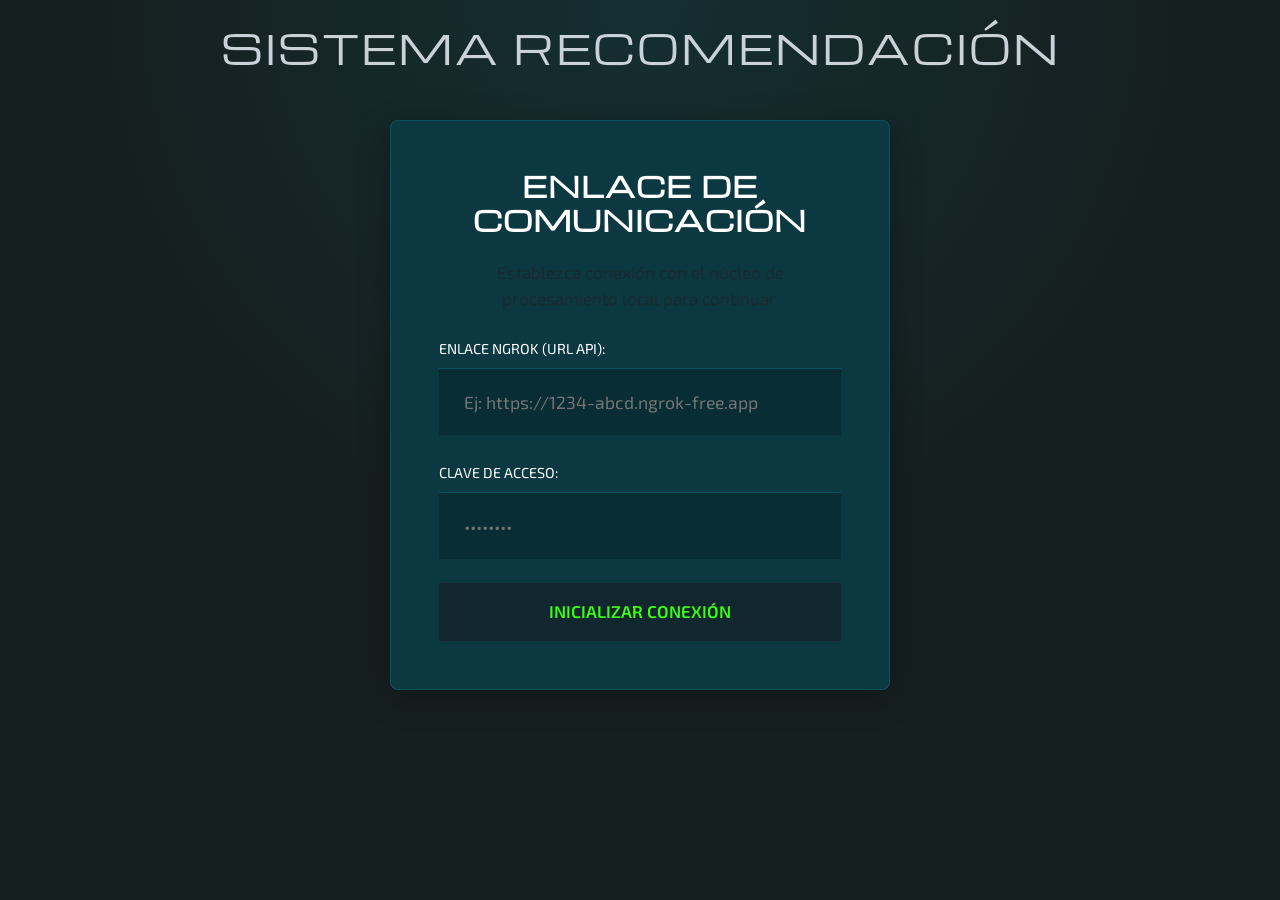
<file: frontend/index.html>
<!DOCTYPE html>
<html lang="es">
<head>
    <meta charset="UTF-8">
    <meta name="viewport" content="width=device-width, initial-scale=1.0">
    <title>PsychoRecommend AI - Terminal de Análisis</title>
    <link href="https://fonts.googleapis.com/css2?family=Exo+2:wght@300;400;600&family=Michroma&family=Roboto+Mono&display=swap" rel="stylesheet">
    <link href="https://cdn.jsdelivr.net/npm/bootstrap@5.3.0/dist/css/bootstrap.min.css" rel="stylesheet">
    <link rel="stylesheet" href="https://cdnjs.cloudflare.com/ajax/libs/font-awesome/6.5.1/css/all.min.css">
    <link rel="stylesheet" href="style.css">
</head>
<body>

<div class="container-fluid py-4">
    <div class="header-hud text-center mb-5">
        <h1 class="glitch-text">SISTEMA RECOMENDACIÓN</h1>
    </div>

    <div id="login-section" class="terminal-card mx-auto p-5 text-center" style="max-width: 500px;">
        <h3 class="mb-4 text-white" style="font-family: 'Michroma';">ENLACE DE COMUNICACIÓN</h3>
        <p class="text-muted mb-4">Establezca conexión con el núcleo de procesamiento local para continuar.</p>
        
        <div class="mb-4 text-start">
            <label class="text-white mb-2" style="font-size: 0.9rem;">ENLACE NGROK (URL API):</label>
            <input type="text" id="api-url-input" class="cyber-input w-100" placeholder="Ej: https://1234-abcd.ngrok-free.app">
        </div>
        
        <div class="mb-4 text-start">
            <label class="text-white mb-2" style="font-size: 0.9rem;">CLAVE DE ACCESO:</label>
            <input type="password" id="password-input" class="cyber-input w-100" placeholder="••••••••">
        </div>

        <button id="btn-login" class="cyber-button w-100 py-3" style="color: var(--neon-green); border-color: var(--neon-green);">INICIALIZAR CONEXIÓN</button>
        <p id="login-error" class="text-danger mt-3 d-none" style="font-weight: bold;"></p>
    </div>

    <div id="home-section" class="terminal-card mx-auto p-5 text-center d-none">
        <h3 class="mb-4" style="color: var(--neon-cyan); font-weight: bold; text-shadow: 0 0 10px rgba(0, 229, 255, 0.5);">BIENVENIDO AL NÚCLEO DE ANÁLISIS</h3>
        <p class="mb-5 text-white" style="font-size: 1.2rem; opacity: 0.9;">Seleccione un protocolo para continuar:</p>
        
        <div class="d-flex flex-column gap-4 align-items-center max-w-md mx-auto" style="max-width: 400px;">
            <button id="btn-start-chat" class="cyber-button w-100 py-3" style="color: var(--neon-cyan);">INICIAR CHAT</button>
            <button id="btn-info" class="cyber-button w-100 py-3" style="color: var(--neon-cyan);">INFORMACIÓN</button>
            <button id="btn-disconnect" class="cyber-button-alt w-100 py-3 mt-3" style="color: var(--neon-red);">DESCONECTAR SISTEMA</button>
        </div>
    </div>

    <div id="info-section" class="terminal-card mx-auto p-5 d-none">
        <h3 class="mb-4 text-center" style="color: var(--neon-blue);"><i class="fa-solid fa-circle-info me-2"></i> INFORMACIÓN DEL SISTEMA</h3>
        <div class="info-text mb-5" style="line-height: 1.8; font-size: 1.1rem; color: #ccc;">
            <p>Este sistema experto utiliza Inteligencia Artificial avanzada para analizar su personalidad a través de una breve entrevista conversacional.</p>
            <p>Basándose en sus respuestas y en el procesamiento de lenguaje natural, el sistema calculará su arquetipo <strong>MBTI</strong> y los porcentajes de sus cinco grandes rasgos de personalidad (<strong>OCEAN</strong>).</p>
            <p>Finalmente, un motor de correlación matemática traducirá su perfil psicológico en afinidades de géneros, sugiriéndole películas, series, música y videojuegos que encajen perfectamente con su forma de ser.</p>
        </div>
        <div class="text-center">
            <button id="btn-back-home" class="cyber-button">VOLVER AL MENÚ</button>
        </div>
    </div>

    <div id="chat-section" class="terminal-card mx-auto d-none">
        <div class="terminal-header d-flex justify-content-between align-items-center">
            <span><i class="fa-solid fa-terminal me-2"></i> INTERFAZ DE CAPTURA NEURONAL</span>
            <button id="btn-abort-chat" class="btn btn-sm" style="color: var(--neon-red); border: 1px solid var(--neon-red); border-radius: 0; font-family: 'Exo 2'; font-weight: bold; background: rgba(255, 49, 49, 0.1);">ABORTAR Y VOLVER</button>
        </div>
        <div class="chat-box" id="chat-box"></div>
        
        <div id="input-area" class="terminal-input-area d-flex">
            <textarea id="user-input" class="cyber-input cyber-textarea" placeholder="INGRESE RESPUESTA... (Enter para enviar, Shift+Enter para salto de línea)"></textarea>
            <button id="send-btn" class="cyber-button">ENVIAR</button>
        </div>
        
        <div id="analyze-area" class="d-none w-100">
            <button id="btn-start-analysis" class="cyber-button w-100 py-3" style="color: var(--neon-green); border-top: 1px solid rgba(57, 255, 20, 0.3); font-size: 1.1rem; background: rgba(57, 255, 20, 0.05); transition: 0.3s;">
                [ EJECUTAR ANÁLISIS DE CONVERSACIÓN ]
            </button>
        </div>
    </div>

    <div id="loading-section" class="text-center mt-5 d-none">
        <div class="cyber-loader"></div>
        <h2 id="loading-text" class="loading-text mt-4">ESTABLECIENDO CONEXIÓN...</h2>
    </div>

    <div id="results-section" class="d-none">
        <div class="d-flex flex-wrap justify-content-center align-items-center mb-4 gap-3">
            <ul class="nav nav-pills custom-nav-tabs m-0" id="myTab" role="tablist">
                <li class="nav-item"><button class="nav-link tab-chat" data-bs-toggle="tab" data-bs-target="#tab-chat"><i class="fa-solid fa-comments"></i> CONVERSACIÓN</button></li>
                <li class="nav-item"><button class="nav-link active tab-mbti" data-bs-toggle="tab" data-bs-target="#tab-mbti"><i class="fa-solid fa-brain"></i> MBTI</button></li>
                <li class="nav-item"><button class="nav-link tab-ocean" data-bs-toggle="tab" data-bs-target="#tab-ocean"><i class="fa-solid fa-chart-simple"></i> OCEAN</button></li>
                <li class="nav-item"><button class="nav-link tab-series" data-bs-toggle="tab" data-bs-target="#tab-series"><i class="fa-solid fa-tv"></i> SERIES</button></li>
                <li class="nav-item"><button class="nav-link tab-pelis" data-bs-toggle="tab" data-bs-target="#tab-pelis"><i class="fa-solid fa-film"></i> CINE</button></li>
                <li class="nav-item"><button class="nav-link tab-musica" data-bs-toggle="tab" data-bs-target="#tab-musica"><i class="fa-solid fa-music"></i> MÚSICA</button></li>
                <li class="nav-item"><button class="nav-link tab-juegos" data-bs-toggle="tab" data-bs-target="#tab-juegos"><i class="fa-solid fa-gamepad"></i> JUEGOS</button></li>
            </ul>
            <button id="btn-restart-system" class="cyber-button-alt py-2" style="color: var(--neon-red); border-color: var(--neon-red);">VOLVER AL INICIO</button>
        </div>

        <div class="tab-content terminal-card p-4 mx-auto" id="myTabContent" style="max-width: 1000px;">
            <div class="tab-pane fade" id="tab-chat"><div class="chat-box readonly-chat" id="chat-history-box" style="height: 650px;"></div></div>
            
            <div class="tab-pane fade show active" id="tab-mbti">
                <div class="text-center">
                    <h1 id="mbti-title" class="mbti-huge"></h1>
                    <h2 id="mbti-subtitle" class="mbti-huge"></h2>
                    <p id="mbti-desc" class="mbti-text lead px-5"></p>
                </div>
            </div>

            <div class="tab-pane fade" id="tab-ocean">
                <h4 class="mb-4 text-center" style="color: var(--neon-cyan);">PERFIL DE RASGOS OCEAN</h4>
                <div class="row" id="ocean-container"></div>
            </div>

            <div class="tab-pane fade" id="tab-series">
                <h5 class="mb-4 text-uppercase" style="color: var(--neon-green);">TOP GÉNEROS: <span id="series-genres" class="text-white"></span></h5>
                <div id="series-list"></div>
            </div>
            
            <div class="tab-pane fade" id="tab-pelis">
                <h5 class="mb-4 text-uppercase" style="color: var(--neon-red);">TOP GÉNEROS: <span id="pelis-genres" class="text-white"></span></h5>
                <div id="pelis-list"></div>
            </div>

            <div class="tab-pane fade" id="tab-musica">
                <h5 class="mb-4 text-uppercase" style="color: var(--neon-yellow);">TOP GÉNEROS: <span id="musica-genres" class="text-white"></span></h5>
                <div id="musica-list" ></div>
            </div>

            <div class="tab-pane fade" id="tab-juegos">
                <h5 class="mb-4 text-uppercase" style="color: var(--neon-purple);">TOP GÉNEROS: <span id="juegos-genres" class="text-white"></span></h5>
                <div id="juegos-list"></div>
            </div>
        </div>
    </div>
</div>

<script src="https://cdn.jsdelivr.net/npm/bootstrap@5.3.0/dist/js/bootstrap.bundle.min.js"></script>
<script src="app.js"></script>
</body>
</html>
</file>
<file: frontend/style.css>
:root {
    /* Paleta más profunda y limpia */
    --cyber-bg: #161f20; 
    --cyber-panel: rgba(22, 27, 34, 0.6); /* Transparente para efecto cristal */
    --neon-cyan: #00e5ff;
    --neon-magenta: #ff00ff;
    --neon-green: #39ff14;
    --neon-blue: #4d4dff;
    --neon-red: #ff3131;
    --neon-yellow: #fff01f;
    --neon-purple: #bc13fe;
    --text-main: #c9d1d9;
    --text-muted: #8b949e;
}

body {
    background-color: var(--cyber-bg);
    color: var(--text-main);
    font-family: 'Exo 2', sans-serif; 
    font-size: 17px; 
    /* Fondo limpio con un sutil brillo superior en lugar de cuadrícula pesada */
    background-image: radial-gradient(circle at 50% 0%, rgba(0, 229, 255, 0.08) 0%, transparent 50%);
    background-attachment: fixed;
}

/* Tipografía jerárquica más limpia */
h1, h2, .glitch-text { 
    font-family: 'Michroma', sans-serif; 
    letter-spacing: 2px;
}
h3, h4, h5, .nav-link, .terminal-header {
    font-family: 'Exo 2', sans-serif;
    font-weight: 600;
    letter-spacing: 1px;
}

/* CONTENEDORES (Efecto Cristal Minimalista) */
.terminal-card {
    background: #0b3841;
    backdrop-filter: blur(12px); /* Efecto cristal */
    -webkit-backdrop-filter: blur(12px);
    border: 1px solid rgba(0, 229, 255, 0.15); /* Borde muy sutil */
    box-shadow: 0 8px 32px rgba(0, 0, 0, 0.3);
    width: 95%; 
    max-width: 1100px; 
    border-radius: 8px;
    overflow: hidden;
}

.terminal-header { 
    background: rgba(0, 229, 255, 0.05); 
    color: var(--neon-cyan); 
    border-bottom: 1px solid rgba(0, 229, 255, 0.15);
    padding: 15px 20px; 
    font-size: 0.9rem;
    text-transform: uppercase;
}

/* CHATBOX */
.chat-box {
    height: 600px; 
    padding: 30px;
    background: transparent; 
    
    /* LÍNEAS AÑADIDAS PARA ARREGLAR EL SCROLL Y ALINEACIÓN */
    display: flex;
    flex-direction: column;
    overflow-y: auto;
}

/* DISEÑO DE LA BARRA DE SCROLL (Para mantener la estética) */
.chat-box::-webkit-scrollbar {
    width: 8px;
}
.chat-box::-webkit-scrollbar-track {
    background: rgba(0, 229, 255, 0.05); 
    border-radius: 4px;
}
.chat-box::-webkit-scrollbar-thumb {
    background: rgba(0, 229, 255, 0.3); 
    border-radius: 4px;
}
.chat-box::-webkit-scrollbar-thumb:hover {
    background: var(--neon-cyan); 
}

.msg { 
    max-width: 80%; 
    padding: 15px 20px; 
    margin-bottom: 20px; 
    font-size: 1.05rem; 
    line-height: 1.5;
    border-radius: 8px;
    white-space: pre-wrap;
    word-wrap: break-word;
    box-shadow: 0 4px 15px rgba(0,0,0,0.1);
}

.msg-bot { 
    background: rgba(0, 229, 255, 0.05); 
    border-left: 3px solid var(--neon-cyan);
    color: #ffffff;
    align-self: flex-start;
    margin-right: auto;
}

.msg-user { 
    background: rgba(255, 0, 255, 0.05); 
    border-right: 3px solid var(--neon-magenta);
    color: #ffffff;
    align-self: flex-end;
    margin-left: auto;
}

/* INPUT TERMINAL */
.cyber-input { 
    background: rgba(0,0,0,0.2); 
    border: none; 
    border-top: 1px solid rgba(0, 229, 255, 0.2); 
    padding: 20px 25px; 
    color: white; 
    font-size: 1.1rem;
    flex-grow: 1; 
    outline: none; 
    transition: background 0.3s;
    font-family: 'Exo 2', sans-serif;
}
.cyber-input:focus { background: rgba(0, 229, 255, 0.02); }

.cyber-textarea {
    resize: vertical;
    max-height: 150px;
    min-height: 50px;
    overflow-y: auto;
    white-space: pre-wrap;
    word-wrap: break-word;
}

.cyber-button { 
    background: var(--cyber-panel); 
    color: var(--neon-cyan);
    border: none;
    /*border-top: 1px solid rgba(0, 229, 255, 0.2);*/
    /*border-left: 1px solid rgba(0, 229, 255, 0.2);*/
    padding: 0 30px; 
    font-weight: 600; 
    text-transform: uppercase;
    transition: all 0.3s ease;
}
.cyber-button:hover { 
    background: rgba(0, 229, 255, 0.1); 
    box-shadow: inset 0 0 10px rgba(0, 229, 255, 0.2);
}

.cyber-button-alt { 
    background: var(--cyber-panel); 
    color: var(--neon-yellow); 
    border: none; 
    /*border-top: 1px solid rgba(0, 229, 255, 0.2);
    border-left: 1px solid rgba(0, 229, 255, 0.2);*/
    padding: 0 20px; 
    font-size: 0.8rem; 
    transition: all 0.3s ease;
}
.cyber-button-alt:hover { background: rgba(255, 240, 31, 0.1); }

/* PESTAÑAS (Estilo Minimalista Underline) */
.custom-nav-tabs {
    border-bottom: 1px solid rgba(255,255,255,0.05);
    margin-bottom: 30px !important;
}

.custom-nav-tabs .nav-link { 
    color: var(--text-muted); 
    margin: 0 5px; 
    padding: 12px 20px; 
    font-size: 0.95rem; 
    background: transparent;
    border: none;
    border-bottom: 2px solid transparent; /* Preparado para iluminarse */
    border-radius: 0;
    transition: all 0.3s ease;
}

.custom-nav-tabs .nav-link:hover { color: #fff; background: rgba(255,255,255,0.02); }

/* Colores de pestañas activas (Línea inferior en lugar de fondo sólido) */
.tab-chat.active { color: #fff !important; border-bottom: 2px solid #888 !important; text-shadow: 0 0 10px rgba(136,136,136,0.5); }
.tab-mbti.active { color: #fff !important; border-bottom: 2px solid var(--neon-blue) !important; text-shadow: 0 0 10px rgba(77,77,255,0.5); }
.tab-ocean.active { color: #fff !important; border-bottom: 2px solid var(--neon-cyan) !important; text-shadow: 0 0 10px rgba(0,229,255,0.5); }
.tab-series.active { color: #fff !important; border-bottom: 2px solid var(--neon-green) !important; text-shadow: 0 0 10px rgba(57,255,20,0.5); }
.tab-pelis.active { color: #fff !important; border-bottom: 2px solid var(--neon-red) !important; text-shadow: 0 0 10px rgba(255,49,49,0.5); }
.tab-musica.active { color: #fff !important; border-bottom: 2px solid var(--neon-yellow) !important; text-shadow: 0 0 10px rgba(255,240,31,0.5); }
.tab-juegos.active { color: #fff !important; border-bottom: 2px solid var(--neon-purple) !important; text-shadow: 0 0 10px rgba(188,19,254,0.5); }

/* RESULTADOS MBTI */
.mbti-huge { 
    font-size: 2rem; 
    color: transparent; 
    -webkit-text-stroke: 1px var(--neon-cyan); /* Efecto holográfico */
    text-shadow: 0 0 20px rgba(0, 229, 255, 0.2);
    margin-top: 10px; 
}
.mbti-text {
    font-size: 1.15rem; 
    line-height: 1.7;
    color: var(--text-main);
    font-weight: 300;
}

/* OCEAN: Filas */
.ocean-list-wrapper { padding: 10px; }
.ocean-row { border-bottom: 1px solid rgba(255, 255, 255, 0.05); padding-bottom: 20px; }
.ocean-dim { color: var(--text-main); font-family: 'Exo 2'; font-weight: 600; font-size: 1rem; text-transform: uppercase; letter-spacing: 1px;}
.ocean-val { font-size: 1.3rem; color: var(--neon-cyan); font-family: 'Michroma'; }
.ocean-desc { font-size: 0.95rem; color: var(--text-muted); line-height: 1.5; font-weight: 300; }

.cyber-bar-container { height: 4px; background: rgba(255, 255, 255, 0.05); border-radius: 2px; overflow: hidden; margin-top: 10px; }
.cyber-bar-fill { height: 100%; background: var(--neon-cyan); box-shadow: 0 0 10px var(--neon-cyan); }

/* RECOMENDACIONES: Estructura de filas minimalista */
.rec-row {
    background: transparent;
    padding: 15px 20px;
    border-radius: 6px;
    border: 1px solid rgba(255,255,255,0.02);
    transition: all 0.3s ease;
}
.rec-row:hover {
    background: rgba(255,255,255,0.02);
    border-color: rgba(255,255,255,0.08);
    transform: translateX(5px);
}

.rec-item-title { font-size: 1.25rem; color: #fff; font-weight: 600; letter-spacing: 0.5px; }
.rec-item-genre { font-size: 0.85rem; color: var(--neon-magenta); opacity: 0.8;}
.rec-item-desc { font-size: 0.95rem; color: var(--text-muted); font-weight: 300; }

/* Efectos sutiles al hacer hover en juegos */
#juegos-list .rec-row:hover { border-left: 2px solid var(--neon-purple); background: rgba(188, 19, 254, 0.03); border-color: rgba(188, 19, 254, 0.1); }
#juegos-list .rec-item-title { color: #fff; }
</file>
